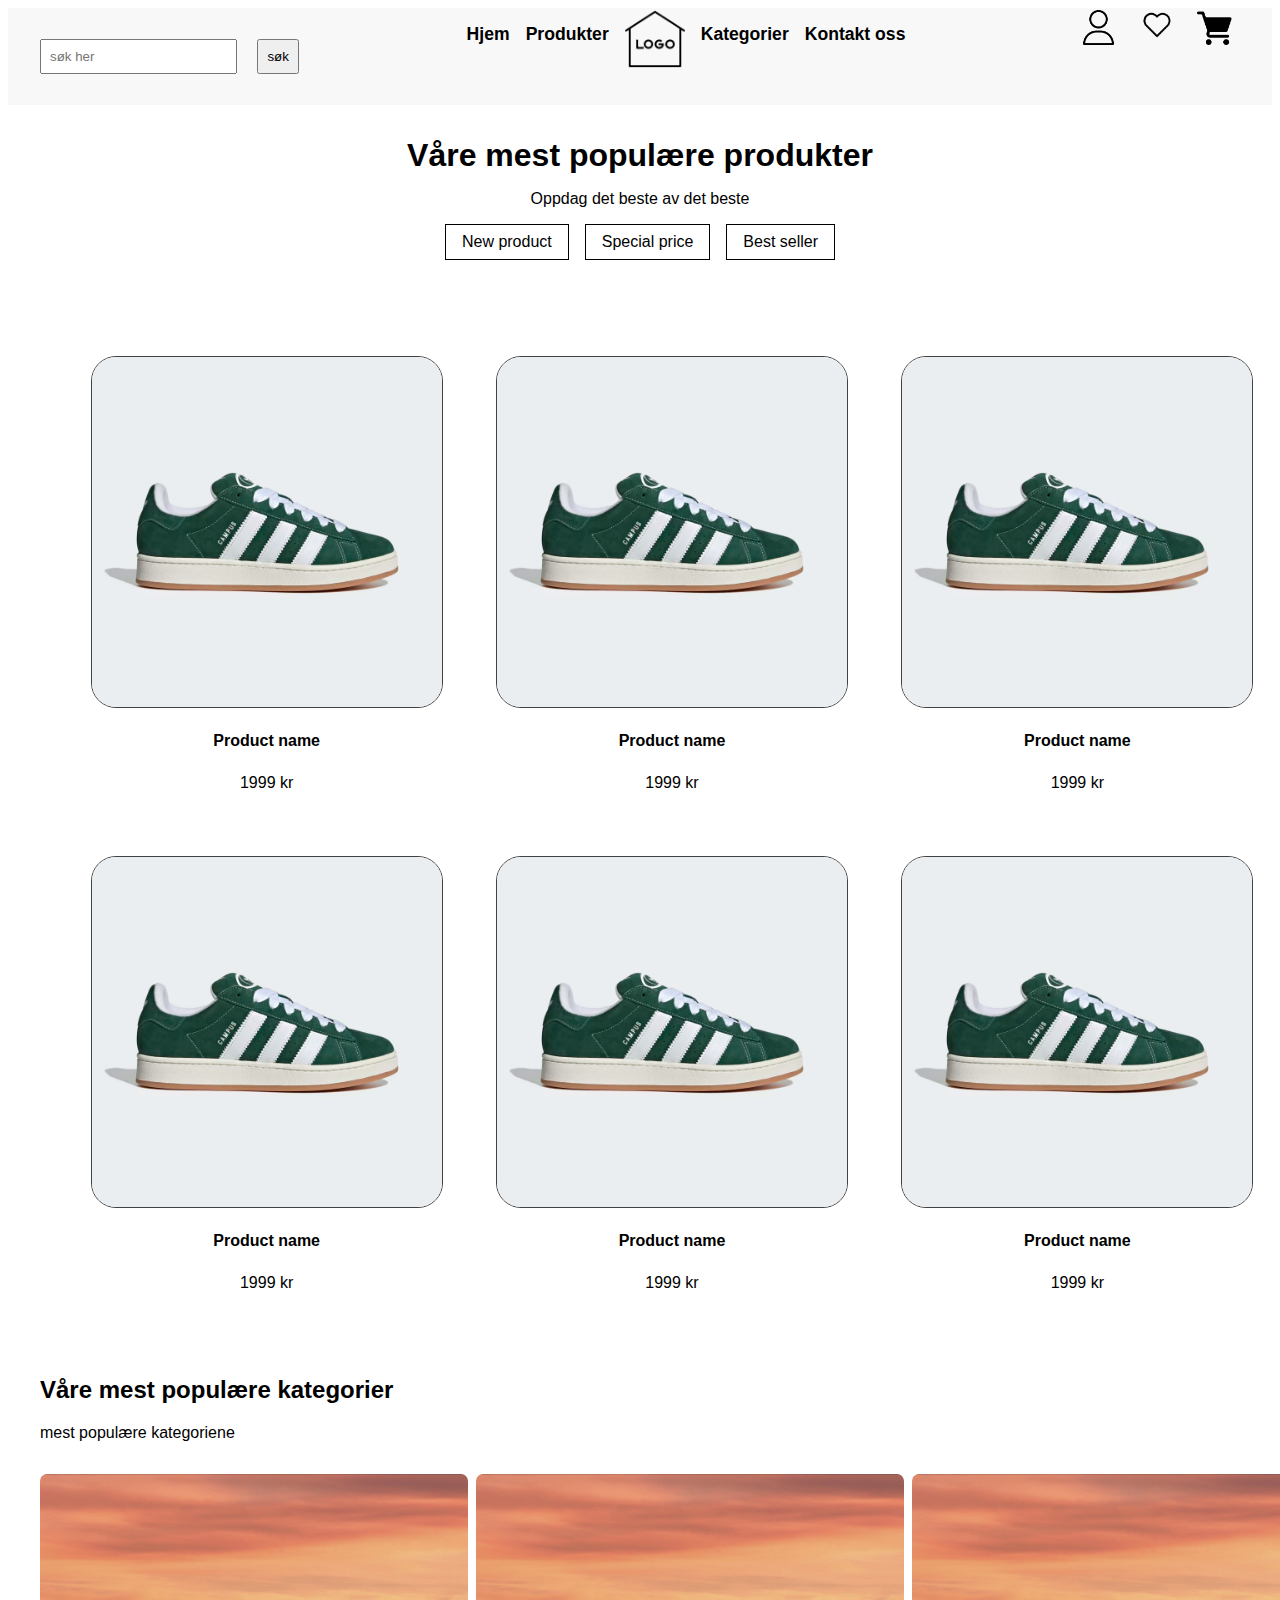
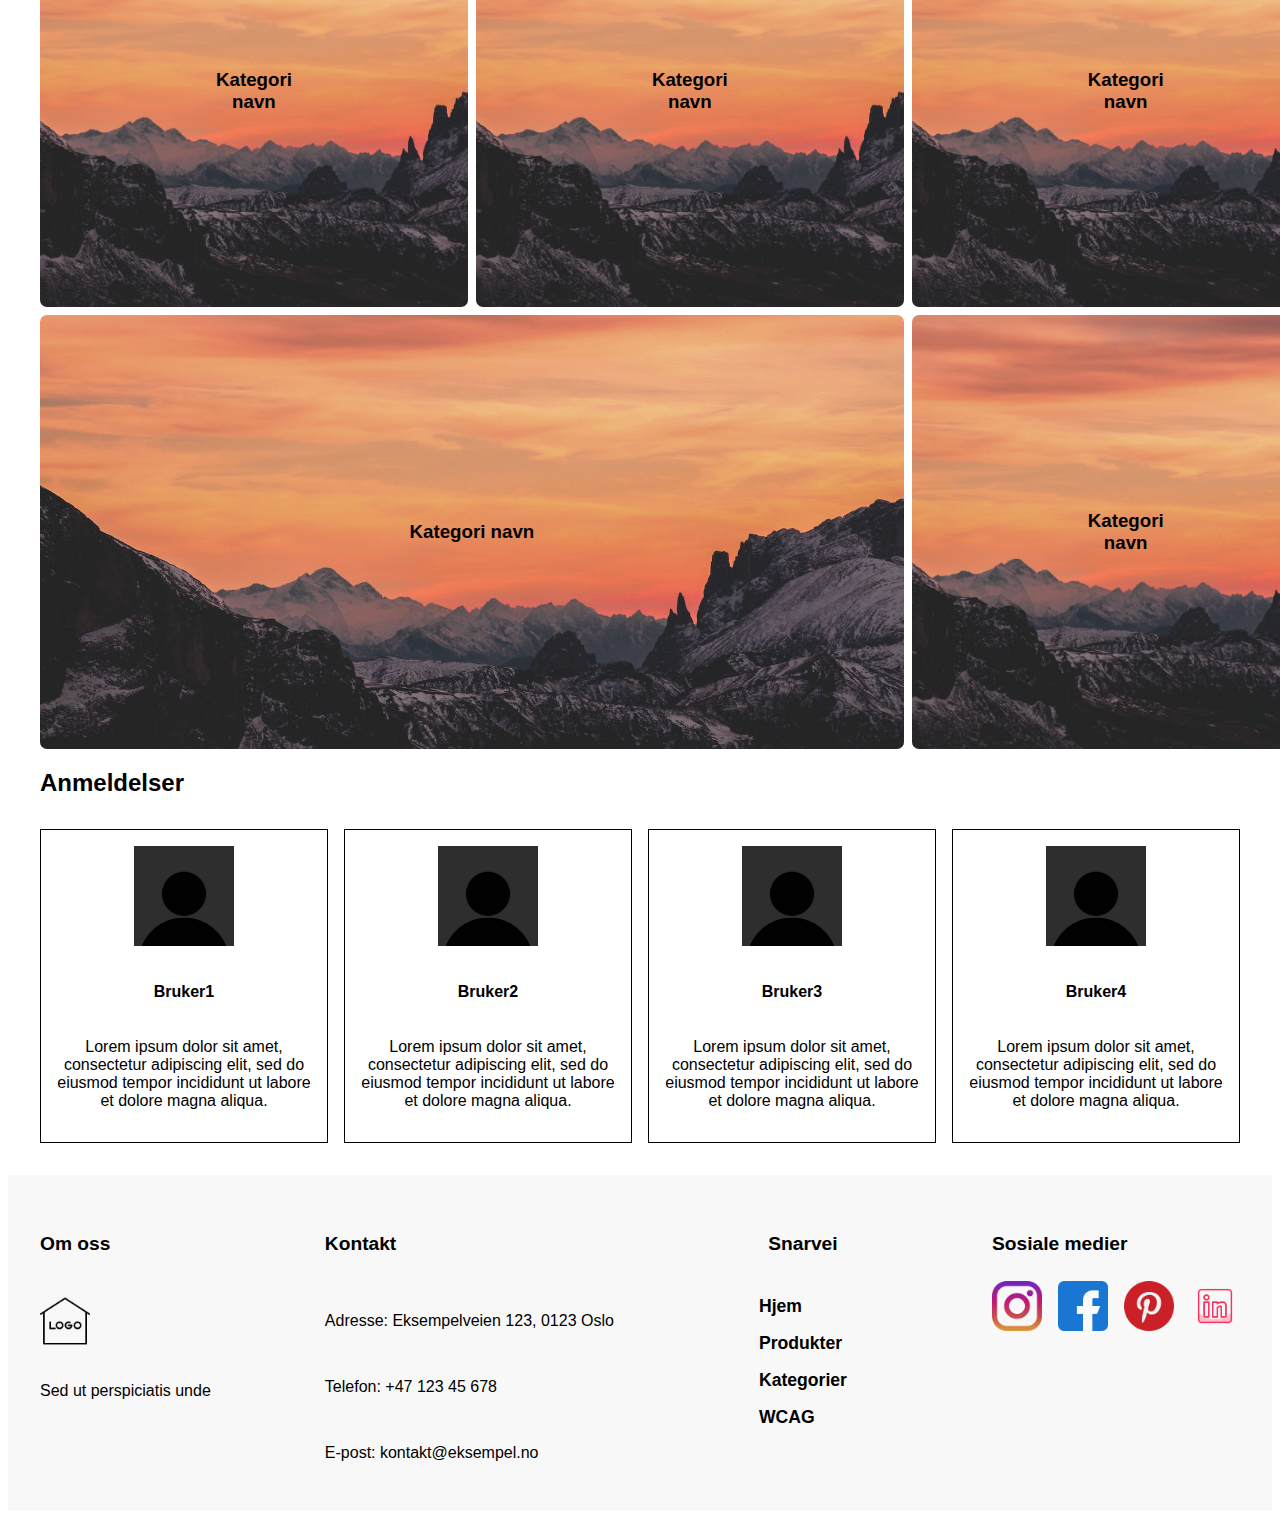
<file: index.html>
<!DOCTYPE html>
<html lang="nb">
<head>
    <meta charset="UTF-8">
    <meta name="viewport" content="width=device-width, initial-scale=1.0">
    <link rel="stylesheet" href="CSS/style.css">
    <title>Forside</title>
</head>
<body>
    <header>
        <form>
            <label for="search" aria-label="search">Søk</label>
            <input type="search" placeholder="søk her" id="search">
            <input type="submit" value="søk">
        </form>
        <nav>
            <ul>
                <li><a href="index.html">Hjem</a></li>
                <li><a href="product.html">Produkter</a></li>
                <li><a href="index.html"><img src="Bilder/logo.png" alt="Nettsted logo"></a></li> <!--<a href="https://www.flaticon.com/free-icons/logo" title="logo icons">Logo icons created by LAFS - Flaticon</a>-->
                <li><a href="#main">Kategorier</a></li>
                <li><a href="#footer">Kontakt oss</a></li>
            </ul>
        </nav>
        <div id="flyt-icon">
            <img src="Bilder/user.png" alt="Bruker"> <!--<a href="https://www.flaticon.com/free-icons/user" title="user icons">User icons created by Freepik - Flaticon</a>-->
            <img src="Bilder/hearth.png" alt="Hjerte"><!--<a href="https://www.flaticon.com/free-icons/hearth" title="hearth icons">Hearth icons created by Creatype - Flaticon</a>-->
            <a href="checkout.html"><img src="Bilder/grocery-store.png" alt="Kurv"></a><!--<a href="https://www.flaticon.com/free-icons/retail" title="retail icons">Retail icons created by Frey Wazza - Flaticon</a>-->
        </div>
    </header>
    <main id="main">
        <section>
            <h1>Våre mest populære produkter</h1>
            <p>Oppdag det beste av det beste</p>
            <div class="knapp">
                <button>New product</button>
                <button>Special price</button>
                <button>Best seller</button>
            </div>
            <div class="kategori-kort">
                <article >
                    <img src="Bilder/Campus_00s_Sko_Gronn_H03472_01_standard.avif" alt="Product name"> <!--hentet fra https://www.adidas.no/campus-00s-sko/H03472.html-->
                    <a href="#">Product name</a>
                    <p>1999 kr</p>
                </article>
                <article>
                    <img src="Bilder/Campus_00s_Sko_Gronn_H03472_01_standard.avif" alt="Product name">
                    <a href="#">Product name</a>
                    <p>1999 kr</p>
                </article>
                <article>
                    <img src="Bilder/Campus_00s_Sko_Gronn_H03472_01_standard.avif" alt="Product name">
                    <a href="#">Product name</a>
                    <p>1999 kr</p>
                </article>
                <article>
                    <img src="Bilder/Campus_00s_Sko_Gronn_H03472_01_standard.avif" alt="Product name">
                    <a href="#">Product name</a>
                    <p>1999 kr</p>
                </article>
                <article>
                    <img src="Bilder/Campus_00s_Sko_Gronn_H03472_01_standard.avif" alt="Product name">
                    <a href="#">Product name</a>
                    <p>1999 kr</p>
                </article>
                <article>
                    <img src="Bilder/Campus_00s_Sko_Gronn_H03472_01_standard.avif" alt="Product name">
                    <a href="#">Product name</a>
                    <p>1999 kr</p>
                </article>
            </div>
        </section>
        <section>
            <h2>Våre mest populære kategorier</h2>
            <p>mest populære kategoriene</p>
            <div class="populare-kort">
                <article class="kort-1">
                    <a href="#"><h3>Kategori navn</h3></a>
                </article>
                <article class="kort-2">
                    <a href="#"><h3>Kategori navn</h3></a>
                </article>
                <article class="kort-3">
                    <a href="#"><h3>Kategori navn</h3></a>
                </article>
                <article class="kort-4">
                    <a href="#"><h3>Kategori navn</h3></a>
                </article>
                <article class="kort-5">
                    <a href="#"><h3>Kategori navn</h3></a>
                </article>
            </div>
        </section>
        <section>
            <h2>Anmeldelser</h2>
            <div class="anmeldelser-kort">
                <article>
                    <img src="Bilder/peeter.jfif" alt="Profil bilde"> <!--https://no.pinterest.com/pin/599963981642117503/ hentet fra pinterest-->
                    <h4>Bruker1</h4>
                    <p>Lorem ipsum dolor sit amet, consectetur adipiscing elit, sed do eiusmod tempor incididunt ut labore et dolore magna aliqua.</p>
                </article>
                <article>
                    <img src="Bilder/peeter.jfif" alt="Profil bilde">
                    <h4>Bruker2</h4>
                    <p>Lorem ipsum dolor sit amet, consectetur adipiscing elit, sed do eiusmod tempor incididunt ut labore et dolore magna aliqua.</p>
                </article>
                <article>
                    <img src="Bilder/peeter.jfif" alt="Profil bilde">
                    <h4>Bruker3</h4>
                    <p>Lorem ipsum dolor sit amet, consectetur adipiscing elit, sed do eiusmod tempor incididunt ut labore et dolore magna aliqua.</p>
                </article>
                <article>
                    <img src="Bilder/peeter.jfif" alt="Profil bilde">
                    <h4>Bruker4</h4>
                    <p>Lorem ipsum dolor sit amet, consectetur adipiscing elit, sed do eiusmod tempor incididunt ut labore et dolore magna aliqua.</p>
                </article>
            </div>
        </section>
    </main>
    <footer id="footer">
        <section>
            <h4>Om oss</h4>
            <a href="index.html"><img src="Bilder/logo.png" alt="Nettsted logo"></a>
            <p>Sed ut perspiciatis unde</p>
        </section>
        <section>
            <h4>Kontakt</h4>
            <p>Adresse: Eksempelveien 123, 0123 Oslo</p>
            <p>Telefon: +47 123 45 678</p>
            <p>E-post: kontakt@eksempel.no</p>
        </section>
        <section>
            <h4>Snarvei</h4>
            <nav>
                <ul>
                    <li><a href="index.html">Hjem</a></li>
                    <li><a href="product.html">Produkter</a></li>
                    <li><a href="#main">Kategorier</a></li>
                    <li><a href="Pdf/Mal–WCAG-sjekklisteforutfyllingavtilgjengelighetserklæringfornettløsning24.01.20242.pdf">WCAG</a></li> <!--det skal være plass mellom, men når det valideres så kommer det opp et error-->
                </ul>
            </nav>
        </section>
        <section>
            <h4>Sosiale medier</h4>
            <nav>
                <ul>
                    <li><a href="https://www.instagram.com" target="_blank"><img src="Bilder/instagram(1).png" alt="Instagram"></a></li><!--<a href="https://www.flaticon.com/free-icons/instagram" title="instagram icons">Instagram icons created by Freepik - Flaticon</a>-->
                    <li><a href="https://www.facebook.com" target="_blank"><img src="Bilder/facebook.png" alt="Facebook"></a></li><!--<a href="https://www.flaticon.com/free-icons/facebook" title="facebook icons">Facebook icons created by Pixel perfect - Flaticon</a>-->
                    <li><a href="https://www.pinterest.com" target="_blank"><img src="Bilder/pinterest.png" alt="Pinterest"></a></li><!--<a href="https://www.flaticon.com/free-icons/pinterest" title="pinterest icons">Pinterest icons created by Freepik - Flaticon</a>-->
                    <li><a href="https://www.linkedin.com" target="_blank"><img src="Bilder/web.png" alt="Linkedin"></a></li><!--<a href="https://www.flaticon.com/free-icons/linkedln" title="linkedln icons">Linkedln icons created by Muhammad Tajudin - Flaticon</a>-->
                </ul>
            </nav>
        </section>
    </footer>
</body>
</html>
</file>
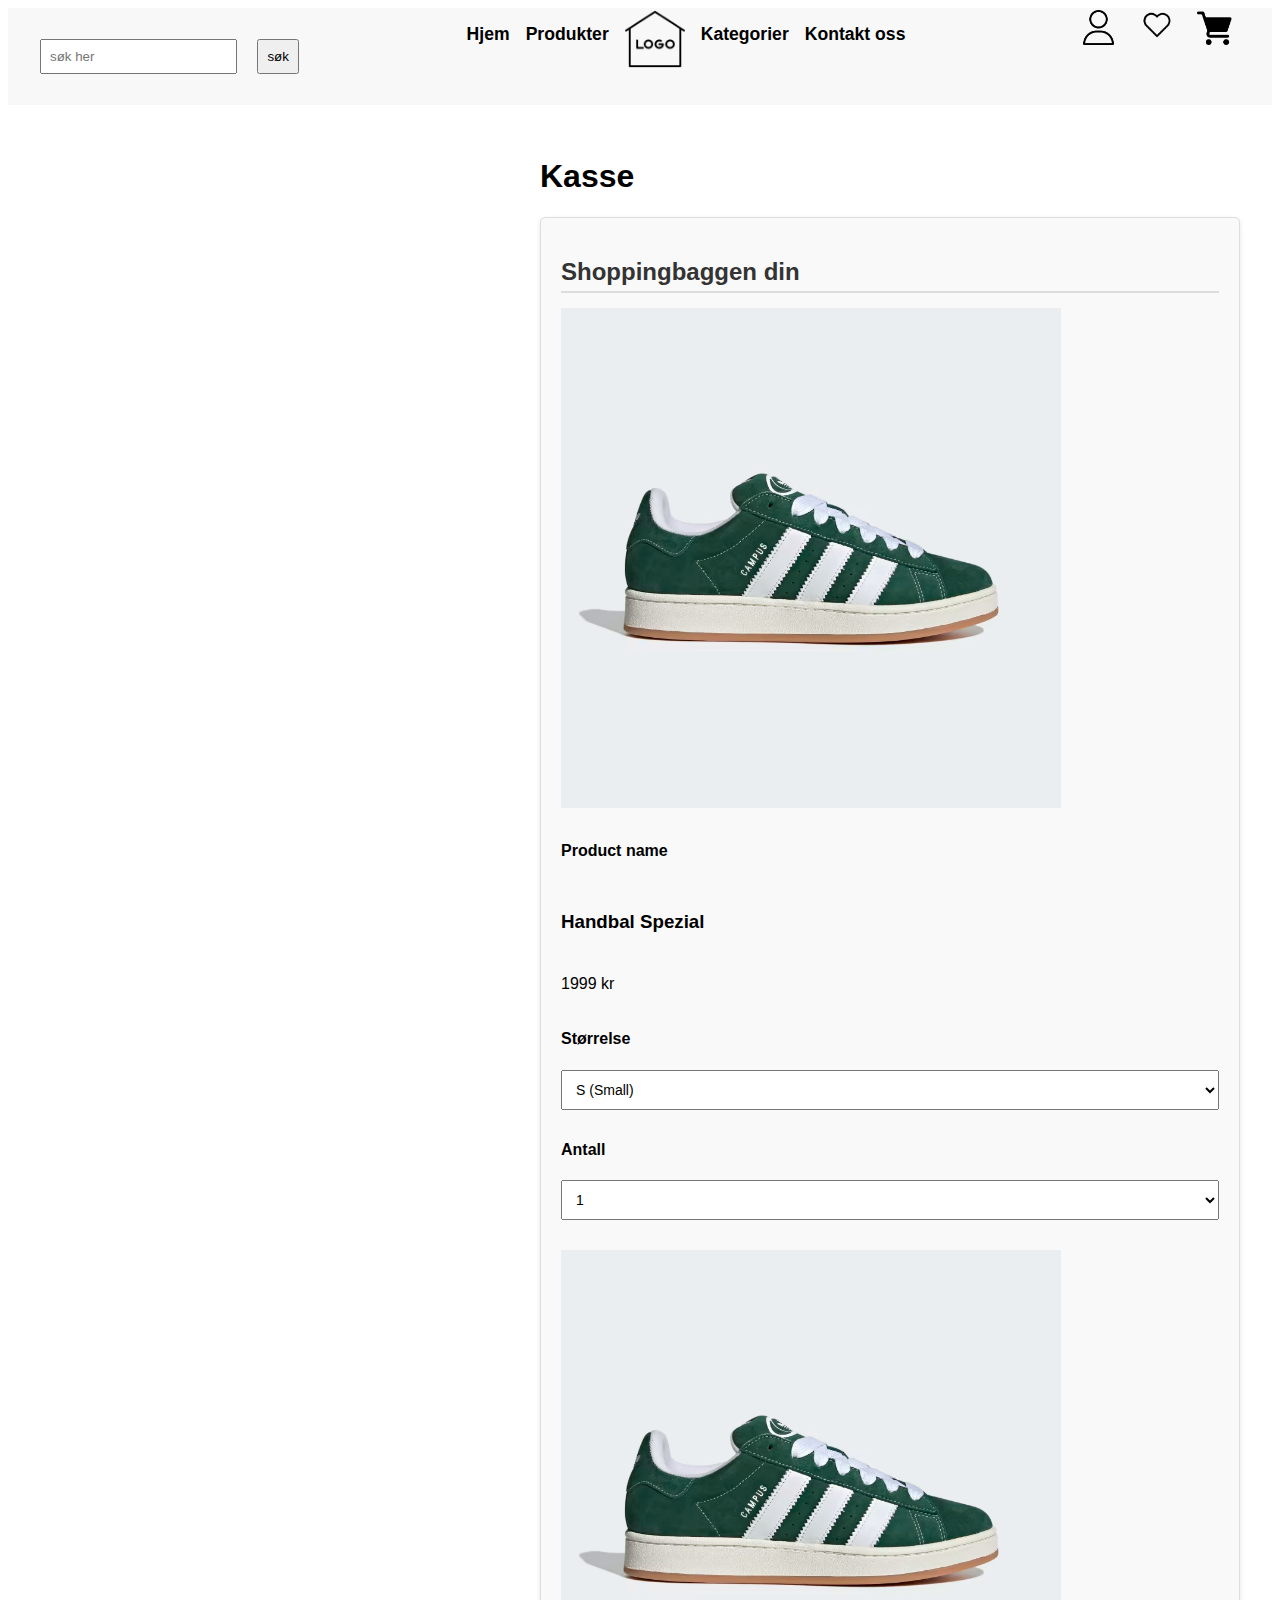
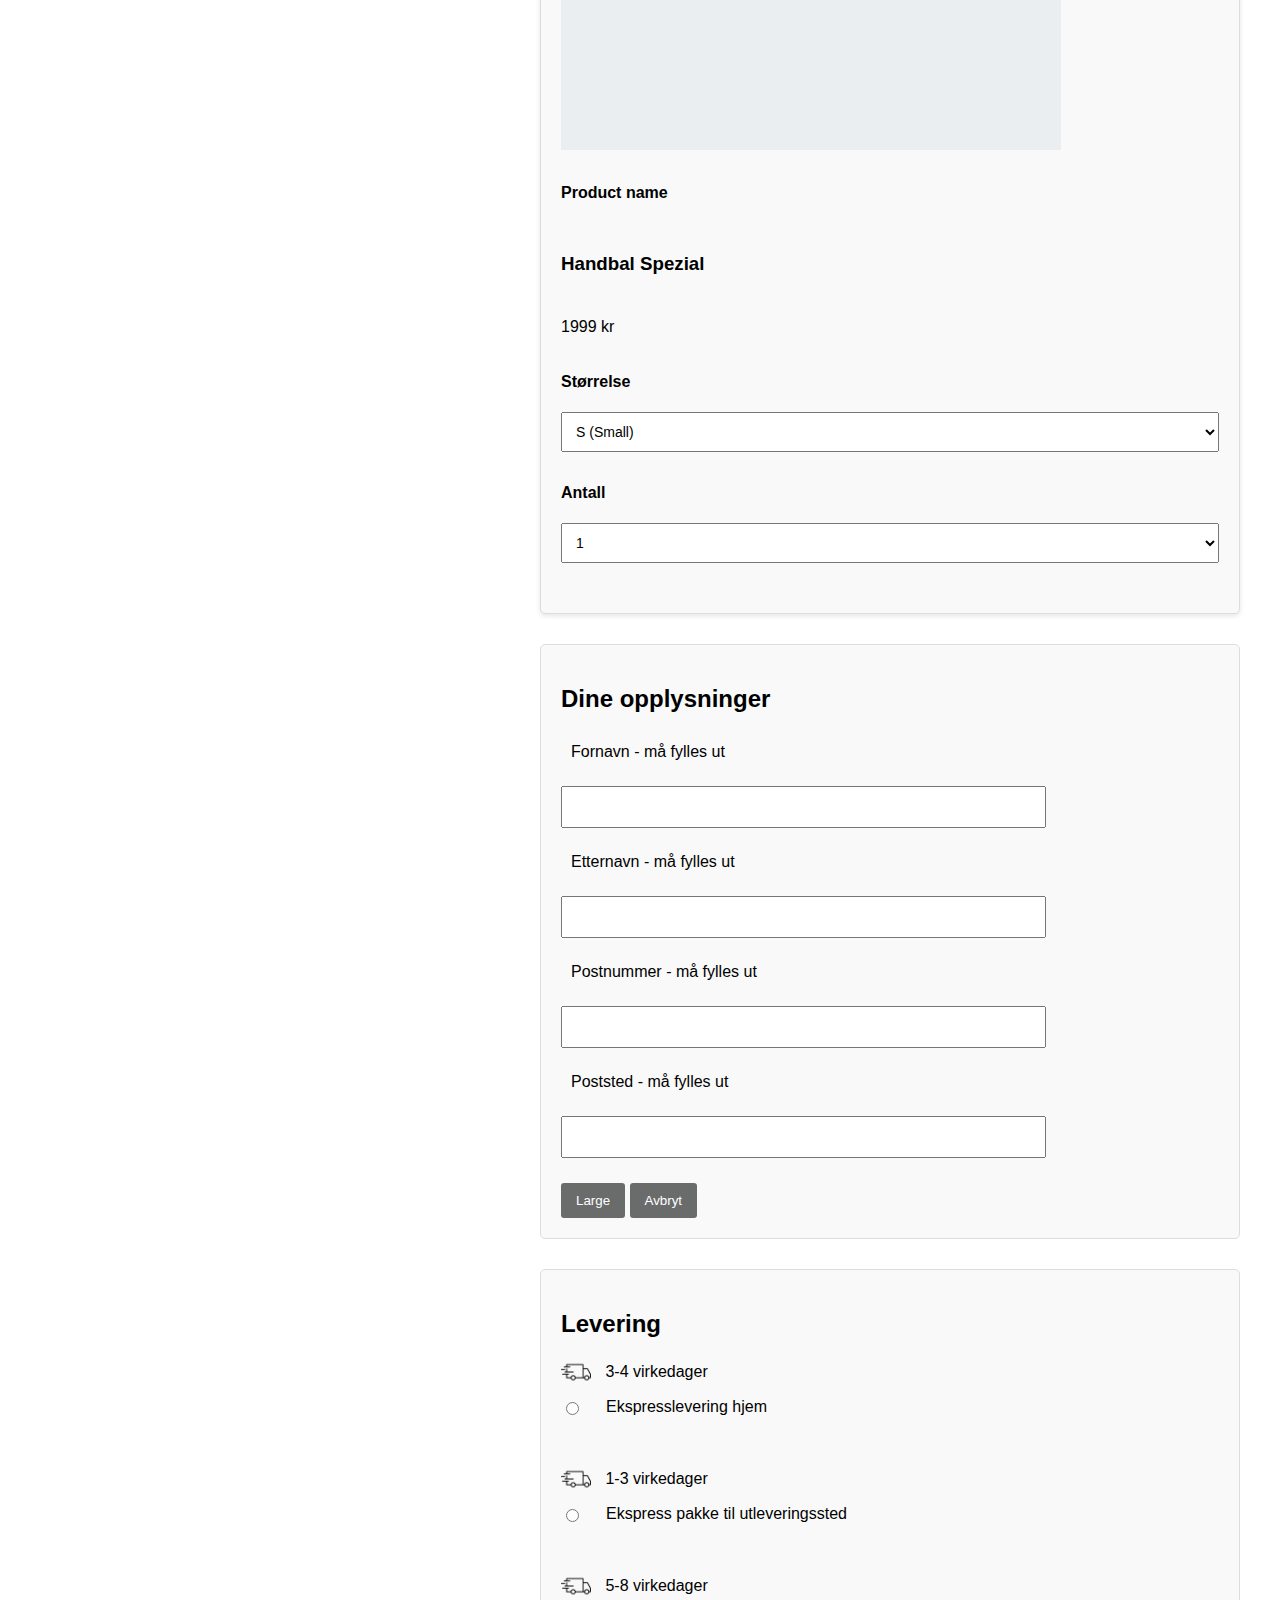
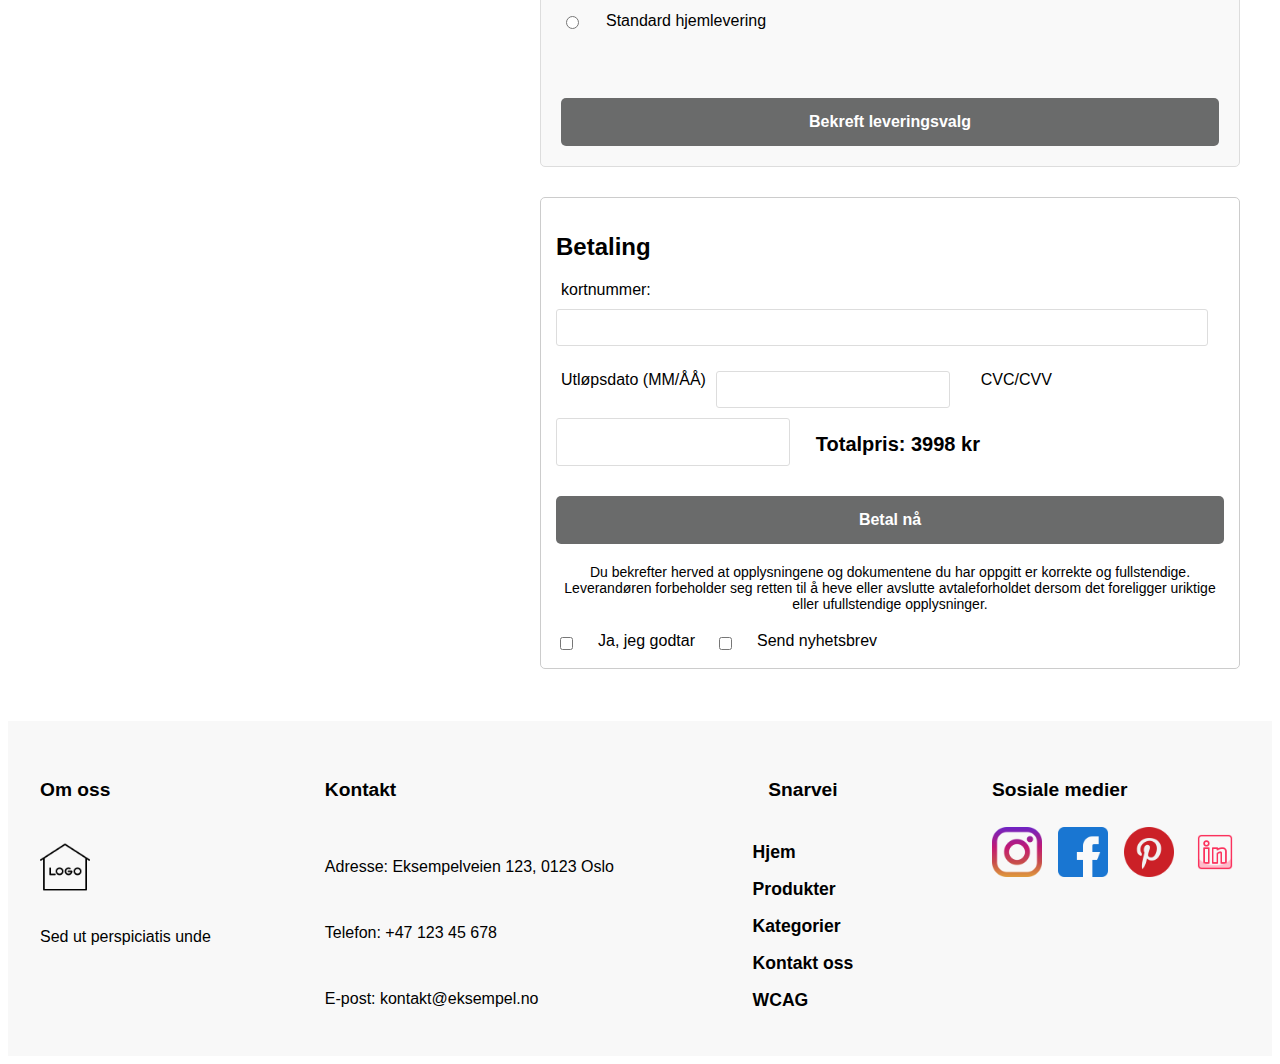
<file: checkout.html>
<!DOCTYPE html>
<html lang="nb">
<head>
    <meta charset="UTF-8">
    <meta name="viewport" content="width=device-width, initial-scale=1.0">
    <link rel="stylesheet" href="CSS/style.css">
    <title>Kasse</title>
</head>
<body>
    <header>
        <form>
            <label for="search" aria-label="search">Søk</label>
            <input type="search" placeholder="søk her" id="search">
            <input type="submit" value="søk">
        </form>
        <nav>
            <ul>
                <li><a href="index.html">Hjem</a></li>
                <li><a href="product.html">Produkter</a></li>
                <li><a href="index.html"><img src="Bilder/logo.png" alt="Nettsted logo"></a></li>
                <li><a href="#main">Kategorier</a></li>
                <li><a href="#footer">Kontakt oss</a></li>
            </ul>
        </nav>
        <div id="flyt-icon">
            <img src="Bilder/user.png" alt="Bruker">
            <img src="Bilder/hearth.png" alt="Hjerte">
            <a href="checkout.html"><img src="Bilder/grocery-store.png" alt="Kurv"></a>
        </div>
    </header>
    <main>
        <h1 class="h-tag">Kasse</h1>
        <div class="shoppingbag">
            <section>
                <h2>Shoppingbaggen din</h2>
                <article>
                    <img src="Bilder/Campus_00s_Sko_Gronn_H03472_01_standard.avif" alt="Product name">
                    <a href="#">Product name</a>
                    <a href="#"><h3>Handbal Spezial</h3></a>
                    <p>1999 kr</p>
                    <h4>Størrelse</h4>
                    <select id="storrelse" name="storrelse">
                        <option value="small">S (Small)</option>
                        <option value="medium">M (Medium)</option>
                        <option value="large">L (Large)</option>
                        <option value="x-large">XL (Extra Large)</option>
                        <option value="xx-large">XXL (Double Extra Large)</option>
                    </select>
                    <h4>Antall</h4>
                    <select id="antall" name="antall">
                        <option value="1">1</option>
                        <option value="2">2</option>
                        <option value="3">3</option>
                        <option value="4">4</option>
                        <option value="5">5</option>
                    </select>
                </article>
                <article>
                    <img src="Bilder/Campus_00s_Sko_Gronn_H03472_01_standard.avif" alt="Product name">
                    <a href="#">Product name</a>
                    <a href="#"><h3>Handbal Spezial</h3></a>
                    <p>1999 kr</p>
                    <h4>Størrelse</h4>
                    <select id="storrelse1" name="storrelse1">
                        <option value="small">S (Small)</option>
                        <option value="medium">M (Medium)</option>
                        <option value="large">L (Large)</option>
                        <option value="x-large">XL (Extra Large)</option>
                        <option value="xx-large">XXL (Double Extra Large)</option>
                    </select>
                    <h4>Antall</h4>
                    <select id="antall1" name="antall1">
                        <option value="1">1</option>
                        <option value="2">2</option>
                        <option value="3">3</option>
                        <option value="4">4</option>
                        <option value="5">5</option>
                    </select>
                </article>
            </section>
        </div>
        <div class="opplysninger">
            <section>
                <h2>Dine opplysninger</h2>
                <form action="#" method="post">
                    <label for="fornavn">Fornavn - må fylles ut</label>
                    <input type="text" id="fornavn" name="fornavn" required>
                    <label for="etternavn">Etternavn - må fylles ut</label>
                    <input type="text" id="etternavn" name="etternavn" required>
                    <label for="postnummer">Postnummer - må fylles ut</label>
                    <input type="text" id="postnummer" name="postnummer" maxlength="4" pattern="\d{4}" required title="Bare 4 tall">
                    <label for="poststed">Poststed - må fylles ut</label>
                    <input type="text" id="poststed" name="poststed" required>
                    <button type="submit">Large</button>
                    <button type="reset">Avbryt</button>
                </form>
            </section>
        </div>
        <div class="levering">
            <section>
                <h2>Levering</h2>
                <form action="#" method="post">
                    <img src="Bilder/delivery-truck.png" alt="lastebil"> <!--<a href="https://www.flaticon.com/free-icons/delivery" title="delivery icons">Delivery icons created by kosonicon - Flaticon</a>-->
                    <p>3-4 virkedager</p>
                    <input type="radio" id="ekspress_hjem" name="levering" value="ekspress_hjem" required>
                    <label for="ekspress_hjem">Ekspresslevering hjem</label><br><br>
                    <img src="Bilder/delivery-truck.png" alt="lastebil">
                    <p>1-3 virkedager</p>
                    <input type="radio" id="ekspress_utleveringssted" name="levering" value="ekspress_utleveringssted" required>
                    <label for="ekspress_utleveringssted">Ekspress pakke til utleveringssted</label><br><br>
                    <img src="Bilder/delivery-truck.png" alt="lastebil">
                    <p>5-8 virkedager</p>
                    <input type="radio" id="standard_hjemlevering" name="levering" value="standard_hjemlevering" required>
                    <label for="standard_hjemlevering">Standard hjemlevering</label><br><br>
                    <button type="submit">Bekreft leveringsvalg</button>
                </form>
            </section>
        </div>
        <div class="Betaling">
            <section>
                <h2>Betaling</h2>
                <form action="#" method="post">
                    <label for="kortnummer">kortnummer:</label>
                    <input type="text" id="kortnummer" name="kortnummer" required>
                    <label for="utlopsdato">Utløpsdato (MM/ÅÅ)</label>
                    <input type="text" id="utlopsdato" name="utlopsdato" required>
                    <label for="cvc">CVC/CVV</label>
                    <input type="password" id="cvc" name="cvc" required>
                    <p class="totalpris">Totalpris: 3998 kr</p>
                    <button type="submit">Betal nå</button>
                    <p>Du bekrefter herved at opplysningene og dokumentene du har oppgitt er korrekte og fullstendige. Leverandøren forbeholder seg retten til å heve eller avslutte avtaleforholdet dersom det foreligger uriktige eller ufullstendige opplysninger.</p>
                    <input type="checkbox" id="vilkar" name="vilkar" required>
                    <label for="vilkar">Ja, jeg godtar</label><br>
                    <input type="checkbox" id="nyhetsbrev" name="nyhetsbrev">
                    <label for="nyhetsbrev">Send nyhetsbrev</label>
                </form>
            </section>
        </div>
    </main>
    <footer id="footer">
        <section>
            <h4>Om oss</h4>
            <a href="index.html"><img src="Bilder/logo.png" alt="Nettsted logo"></a>
            <p>Sed ut perspiciatis unde</p>
        </section>
        <section>
            <h4>Kontakt</h4>
            <p>Adresse: Eksempelveien 123, 0123 Oslo</p>
            <p>Telefon: +47 123 45 678</p>
            <p>E-post: kontakt@eksempel.no</p>
        </section>
        <section>
            <h4>Snarvei</h4>
            <nav>
                <ul>
                    <li><a href="index.html">Hjem</a></li>
                    <li><a href="product.html">Produkter</a></li>
                    <li><a href="#main">Kategorier</a></li>
                    <li><a href="#footer">Kontakt oss</a></li>
                    <li><a href="Pdf/Mal–WCAG-sjekklisteforutfyllingavtilgjengelighetserklæringfornettløsning24.01.20242.pdf">WCAG</a></li>
                </ul>
            </nav>
        </section>
        <section>
            <h4>Sosiale medier</h4>
            <nav>
                <ul>
                    <li><a href="https://www.instagram.com" target="_blank"><img src="Bilder/instagram(1).png" alt="Instagram"></a></li>
                    <li><a href="https://www.facebook.com" target="_blank"><img src="Bilder/facebook.png" alt="Facebook"></a></li>
                    <li><a href="https://www.pinterest.com" target="_blank"><img src="Bilder/pinterest.png" alt="Pinterest"></a></li>
                    <li><a href="https://www.linkedin.com" target="_blank"><img src="Bilder/web.png" alt="Linkedin"></a></li>
                </ul>
            </nav>
        </section>
    </footer>
</body>
</html>
</file>
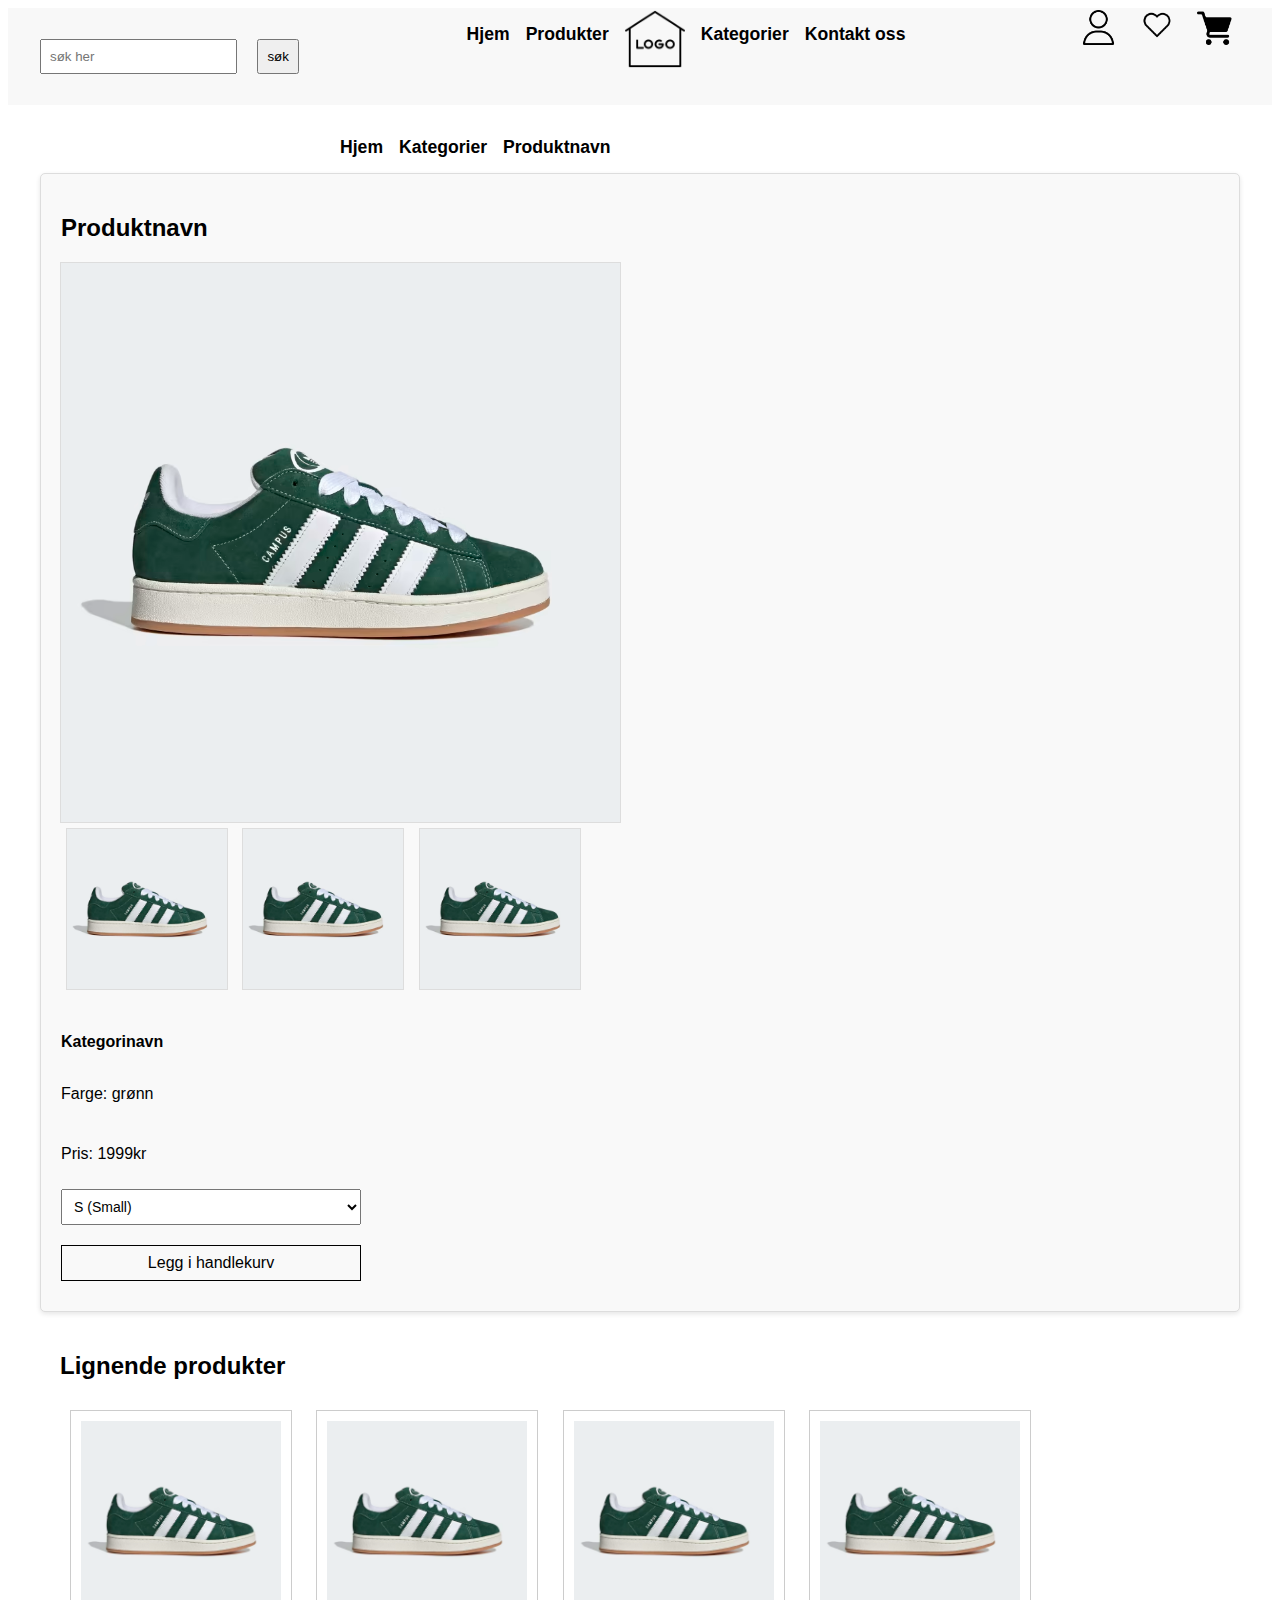
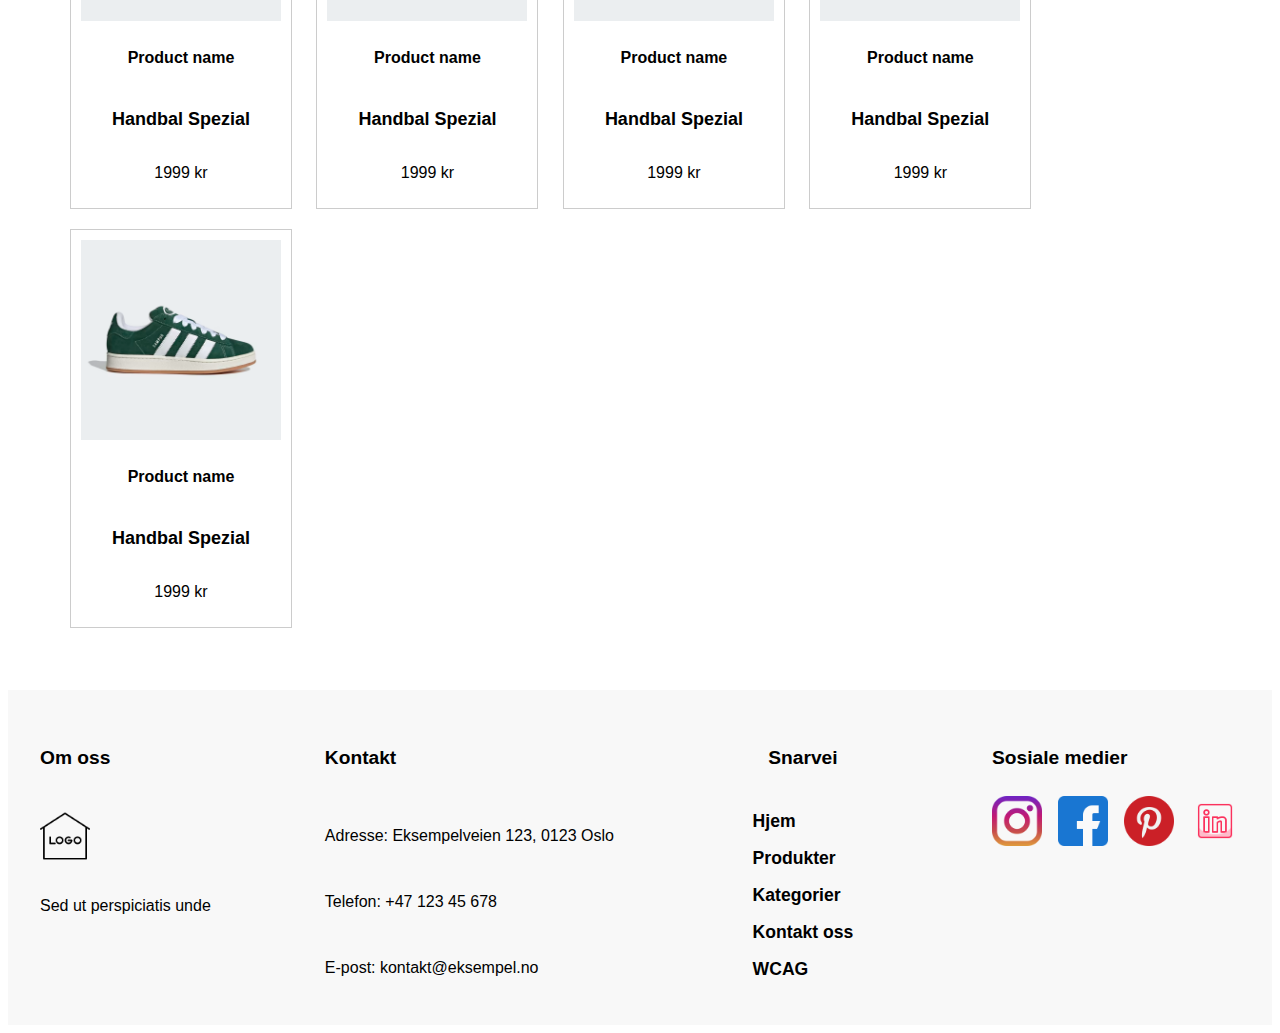
<file: product.html>
<!DOCTYPE html>
<html lang="nb">
<head>
    <meta charset="UTF-8">
    <meta name="viewport" content="width=device-width, initial-scale=1.0">
    <link rel="stylesheet" href="CSS/style.css">
    <title>Produkt</title>
</head>
<body>
    <header>
        <form>
            <label for="search" aria-label="search">Søk</label>
            <input type="search" placeholder="søk her" id="search">
            <input type="submit" value="søk">
        </form>
        <nav>
            <ul>
                <li><a href="index.html">Hjem</a></li>
                <li><a href="product.html">Produkter</a></li>
                <li><a href="index.html"><img src="Bilder/logo.png" alt="Nettsted logo"></a></li>
                <li><a href="#main">Kategorier</a></li>
                <li><a href="#footer">Kontakt oss</a></li>
            </ul>
        </nav>
        <div id="flyt-icon">
            <img src="Bilder/user.png" alt="Bruker">
            <img src="Bilder/hearth.png" alt="Hjerte">
            <a href="checkout.html"><img src="Bilder/grocery-store.png" alt="Kurv"></a>
        </div>
    </header>
    <main>
        <nav class="pro-nav">
            <ul>
                <li><a href="index.html">Hjem</a></li> 
                <li><a href="index.html">Kategorier</a></li>
                <li><a href="product.html">Produktnavn</a></li>
            </ul>
        </nav>
        <div class="produktnavn">
            <section>
                <h2>Produktnavn</h2>
                <div class="hovedbilde">
                    <img src="Bilder/Campus_00s_Sko_Gronn_H03472_01_standard.avif" alt="Product name">
                </div>
                <img src="Bilder/Campus_00s_Sko_Gronn_H03472_01_standard.avif" alt="side-bilde" class="side-bilde">
                <img src="Bilder/Campus_00s_Sko_Gronn_H03472_01_standard.avif" alt="side-bilde" class="side-bilde">
                <img src="Bilder/Campus_00s_Sko_Gronn_H03472_01_standard.avif" alt="side-bilde" class="side-bilde">
                <div class="detaljer">
                    <a href="#">Kategorinavn</a>
                    <p>Farge: grønn</p>
                    <p>Pris: 1999kr</p>
                    <select id="størrelse" name="størrelse">
                        <option value="small">S (Small)</option>
                        <option value="medium">M (Medium)</option>
                        <option value="large">L (Large)</option>
                        <option value="x-large">XL (Extra Large)</option>
                        <option value="xx-large">XXL (Double Extra Large)</option>
                </select>
                <button>Legg i handlekurv</button>
                </div>
            </section>
        </div>
        <div class="lig-produkt">
            <section>
                <h2>Lignende produkter</h2>
                <aside>
                    <img src="Bilder/Campus_00s_Sko_Gronn_H03472_01_standard.avif" alt="Product name">
                    <a href="#">Product name</a>
                    <a href="#"><h3>Handbal Spezial</h3></a>
                    <p>1999 kr</p>
                </aside>
                <aside>
                    <img src="Bilder/Campus_00s_Sko_Gronn_H03472_01_standard.avif" alt="Product name">
                    <a href="#">Product name</a>
                    <a href="#"><h3>Handbal Spezial</h3></a>
                    <p>1999 kr</p>
                </aside>
                <aside>
                    <img src="Bilder/Campus_00s_Sko_Gronn_H03472_01_standard.avif" alt="Product name">
                    <a href="#">Product name</a>
                    <a href="#"><h3>Handbal Spezial</h3></a>
                    <p>1999 kr</p>
                </aside>
                <aside>
                    <img src="Bilder/Campus_00s_Sko_Gronn_H03472_01_standard.avif" alt="Product name">
                    <a href="#">Product name</a>
                    <a href="#"><h3>Handbal Spezial</h3></a>
                    <p>1999 kr</p>
                </aside>
                <aside>
                    <img src="Bilder/Campus_00s_Sko_Gronn_H03472_01_standard.avif" alt="Product name">
                    <a href="#">Product name</a>
                    <a href="#"><h3>Handbal Spezial</h3></a>
                    <p>1999 kr</p>
                </aside>
            </section>
        </div>
    </main>
    <footer id="footer">
        <section>
            <h4>Om oss</h4>
            <a href="index.html"><img src="Bilder/logo.png" alt="Nettsted logo"></a>
            <p>Sed ut perspiciatis unde</p>
        </section>
        <section>
            <h4>Kontakt</h4>
            <p>Adresse: Eksempelveien 123, 0123 Oslo</p>
            <p>Telefon: +47 123 45 678</p>
            <p>E-post: kontakt@eksempel.no</p>
        </section>
        <section>
            <h4>Snarvei</h4>
            <nav>
                <ul>
                    <li><a href="index.html">Hjem</a></li>
                    <li><a href="product.html">Produkter</a></li>
                    <li><a href="#main">Kategorier</a></li>
                    <li><a href="#footer">Kontakt oss</a></li>
                    <li><a href="Pdf/Mal–WCAG-sjekklisteforutfyllingavtilgjengelighetserklæringfornettløsning24.01.20242.pdf">WCAG</a></li>
                </ul>
            </nav>
        </section>
        <section>
            <h4>Sosiale medier</h4>
            <nav>
                <ul>
                    <li><a href="https://www.instagram.com" target="_blank"><img src="Bilder/instagram(1).png" alt="Instagram"></a></li>
                    <li><a href="https://www.facebook.com" target="_blank"><img src="Bilder/facebook.png" alt="Facebook"></a></li>
                    <li><a href="https://www.pinterest.com" target="_blank"><img src="Bilder/pinterest.png" alt="Pinterest"></a></li> 
                    <li><a href="https://www.linkedin.com" target="_blank"><img src="Bilder/web.png" alt="Linkedin"></a></li>
                </ul>
            </nav>
        </section>
    </footer>
</body>
</html>
</file>
<file: CSS/style.css>
/* Jeg vet at det finnes noe kode som overskriver hverandre og kasje hadde ikke trengs å være med, men 700 linjer med kode endte opp med å være litt uoversiktig :)*/
/*header for alle tre sider*/
html {
    font-family: Arial, Helvetica, sans-serif;
}

header {
    display: flex;
    justify-content: space-between; 
    align-items: center;
    padding: 1rem 2rem;
    background-color: #f8f8f8;
}

nav {
    margin: 0;
    padding: 0;
    font-weight: bold;
    font-size: 1.1rem;
}

nav ul {
    display: flex;
    list-style: none;
    gap: 1rem;
    padding: 0;
    margin: 0;
}

nav a {
    text-decoration: none;
    color: black;
}

header img {
    width: 35px;
    height: 35px;
    padding: 0.5rem;
    object-fit: cover;
}

nav ul img {
    width: 60px;
    height: 60px;
    position: relative;
    top: -15px;
    padding: 0;
}

#flyt-icon { /*brukte id på footer iconene, dette var da jeg først starta med oppgaven, var usikker på hva jeg skulle bruke mellom id og class, eneste id som er i koden*/
    margin-left: 1rem;
    position: relative;
    top: -30px;
}

/*footer for alle tre*/
#flyt-icon img:nth-of-type(2) { /*henta fra ChatGPT, den targeter den hjerte.png fordi den så mindre ut enn de andre*/
    width: 40px;
    height: 40px;
}

label[for="search"] {
    position: absolute; 
    width: 1px; 
    height: 1px; 
    padding: 0; 
    margin: -1px; 
    overflow: hidden; 
    clip: rect(0, 0, 0, 0); 
    border: 0; 
}

form input {
    padding: 0.5rem;
    margin-right: 1rem;
}

/* for index.html*/
main {
    padding: 2rem;
}


main section:first-of-type > h1, /*disse first-of-types ble henta fra ChatGPT*/
main section:first-of-type > p {
    display: flex;
    flex-basis: 100%; 
    margin: 0 auto 1rem; 
    justify-content: center;
}

main .knapp {
    display: flex; 
    justify-content: center; 
    gap: 1rem; 
}

main section:first-of-type > div > button { /*disse first-of-types ble henta fra ChatGPT*/
    padding: 0.5rem 1rem; 
    border: 1px solid black;
    background-color: transparent;
    cursor: pointer;
    font-size: 1rem; 
    margin: 0; 
    transition: background-color 0.3s ease, color 0.3s ease;
}

main section:first-of-type > div > button:hover { /*disse first-of-types ble henta fra ChatGPT*/
    background-color: #a3c4e6;
    color: white;
}


main section:first-of-type a { /*disse first-of-types ble henta fra ChatGPT*/
    display: inline-block;
    color: black;
    text-decoration: none;
    padding: 0.5rem 0rem;
    margin-top: 1rem;
    font-weight: bold;
}


main .anmeldelser-kort {
    display: grid; 
    grid-template-columns: repeat(auto-fit, minmax(250px, 1fr));
    gap: 1rem;
    margin-top: 2rem;  
}

main .kategori-kort {
    display: grid;
    grid-template-columns: repeat(3, 1fr); 
    gap: 1rem;
    margin-top: 3rem;
    padding: 2rem; 
    justify-items: center; 
    align-items: center;  
    width: 100%;  
}

main .kategori-kort > article {
    display: flex;
    flex-direction: column;
    justify-content: center; 
    align-items: center; 
    text-align: center; 
    padding: 1rem;
    border-radius: 25px;
}

main .kategori-kort img {
    height: 350px;
    width: 350px;
    border: 1px solid #424242;
    border-radius: 25px;
    object-fit: cover; 
}

main .populare-kort {
    display: grid;
    grid-template-columns: repeat(3, 1fr); 
    grid-template-rows: auto;
    gap: 0.5rem; 
    margin-top: 2rem;
}

main .populare-kort > article {
    display: flex;
    flex-direction: column;
    justify-content: center;
    align-items: center;
    color: white;
    font-weight: bold;
    text-align: center;
    padding: 11rem;
    border-radius: 7px;
    background-size: cover; 
    background-position: center;
}

main .populare-kort .kort-1,
main .populare-kort .kort-2,
main .populare-kort .kort-3 {
    max-width: 300px;
    grid-column: span 1; 
    background-size: cover;
    background-position: center;
}

main .populare-kort .kort-4 {
    max-width: 864px;
    grid-column: span 2; 
    grid-row: span 1; 
    background-size: cover;
    background-position: center;
    background-image: url('../Bilder/cover.jpg'); /*bilde hentet fra https://codetheweb.blog/css-advanced-background-images/*/
}

main .populare-kort .kort-5 {
    max-width: 300px;
    grid-column: 3; 
    grid-row: 2; 
    background-size: cover;
    background-position: center;
    background-image: url('../Bilder/cover.jpg'); /*bilde hentet fra https://codetheweb.blog/css-advanced-background-images/*/
}

main .populare-kort .kort-2, 
main .populare-kort .kort-3 {
    background-image: url('../Bilder/cover.jpg');  /*bilde hentet fra https://codetheweb.blog/css-advanced-background-images/*/
}

main .populare-kort .kort-1 {
    background-image: url('../Bilder/cover.jpg'); /*bilde hentet fra https://codetheweb.blog/css-advanced-background-images/*/
}

.anmeldelser-kort img {
    max-width: 100px;
    height: auto;
    margin-bottom: 1rem;
}

.anmeldelser-kort article {
    display: flex;
    flex-direction: column;
    align-items: center;
    border: 1px solid black;
    padding: 1rem;
    background-color: white;
    text-align: center;
}

main a {
    color: black;
    text-decoration: none;
}

/*css footer for alle tre sider*/
#footer {
    display: flex;
    flex-direction: row;
    gap: 2rem;
    padding: 2rem;
    background-color: #f8f8f8;
    justify-content: space-between;
    flex-wrap: wrap;  
}

#footer section {
    display: flex;
    flex-direction: column;
    gap: 1rem;
    min-width: 150px;  
}

#footer section:nth-child(3) { /*disse nth-child ble henta fra ChatGPT*/
    align-items: center;  
}

#footer section:nth-child(3) ul { /*disse nth-child ble henta fra ChatGPT*/
    display: flex;
    flex-direction: column;
    gap: 1rem;  
}

#footer h4 {
    font-weight: bold;
    font-size: 1.2rem;
}

#footer a {
    text-decoration: none;
    color: black;
}

#footer img {
    width: 50px;
    height: auto;
}

/* Media queries for index.html */
@media (max-width: 768px) {
    header {
        flex-direction: column;  
        padding: 1rem;
    }

    nav ul {
        margin-top: 10px;
        flex-direction: column;  
        align-items: center; 
    }

    #flyt-icon {
        position: relative;
        top: 0;
        margin-left: 0;
    }

    #flyt-icon img {
        width: 30px;
        height: 30px;
    }

    #footer {
        padding: 1rem;  
        gap: 1rem;  
    }

    #footer section {
        min-width: 100%;  
        align-items: center; 
    }

    #footer section:nth-child(3) ul { /*disse nth-child ble henta fra ChatGPT*/
        gap: 1rem;  
    }

    #footer h4 {
        font-size: 1rem;  
    }

    #footer img {
        width: 40px;  
    }

    main .populare-kort {
        grid-template-columns: 1fr;  
        padding: 1rem;
    }

    main .populare-kort > article {
        max-width: 100%;  
        grid-column: span 1; 
        padding: 0.5rem;  
    }

    main .populare-kort img {
        width: 100%;      
        height: auto;     
    }

    main .kategori-kort {
        grid-template-columns: repeat(2, 1fr); 
    }
}

@media (max-width: 480px) {
    main .kategori-kort {
        grid-template-columns: 1fr; 
        gap: 1rem; 
    }

    main .kategori-kort img {
        height: 250px; 
        width: 250px;
    }

    main .kategori-kort > article {
        padding: 0.5rem; 
    }
}

/*for kasse.html css*/
main .shoppingbag {
    margin-left: 500px;
    max-width: 800px;
    margin-bottom: 30px;
    padding: 20px;
    background-color: #f9f9f9;
    border: 1px solid #ddd;
    border-radius: 5px;
    box-shadow: 0 2px 5px rgba(0, 0, 0, 0.1);
}

main .h-tag{
    margin-left: 500px;
}

main .shoppingbag h2 {
    font-size: 1.5em;
    margin-bottom: 15px;
    color: #333;
    border-bottom: 2px solid #ddd;
    padding-bottom: 5px;
}

main .shoppingbag article {
    margin-bottom: 20px;
    display: flex;
    flex-direction: column;
}

main .shoppingbag article img {
    width: 100%;
    max-width: 500px;  
    height: auto;     
    margin-bottom: 10px;
}

main .shoppingbag article select {
    width: 100%;
    padding: 10px;
    margin-bottom: 10px;
}

/*opplysninger css*/
main .opplysninger {
    margin-left: 500px;
    align-items: center;
    max-width: 800px;
    margin-bottom: 30px;
    padding: 20px;
    background-color: #f9f9f9;
    border: 1px solid #ddd;
    border-radius: 5px;
}

main .opplysninger form label,
main .opplysninger form input {
    display: block;
    width: 70%;
    margin-bottom: 15px;
    font-size: 1em;
    padding: 10px;
}

main .opplysninger form button {
    margin-top: 10px;
    padding: 10px 15px;
    background-color: #6a6b6b;
    color: white;
    border: none;
    border-radius: 3px;
    cursor: pointer;
}

/*levering css*/
main .levering {
    margin-left: 500px;
    max-width: 800px;
    margin-bottom: 30px;
    padding: 20px;
    background-color: #f9f9f9;
    border: 1px solid #ddd;
    border-radius: 5px;
}

main .levering form input[type="radio"],
main .levering form label {
    display: block; 
    margin-top: 5px; 
}

main .levering form label {
    position: relative;
    left: 35px;
    top: -12px;
}

main .levering form label {
    margin-left: 10px;
    font-size: 1em;
}

main .levering form input {
    position: relative;
    bottom: -10px;
}

main .levering button {
    display: block;
    width: 100%; 
    padding: 15px;
    background-color: #6a6b6b;
    color: white;
    font-weight: bold; 
    font-size: 16px;
    border: none;
    border-radius: 5px;
    cursor: pointer;
    text-align: center;
    margin-top: 20px; 
}

main .levering img {
    width: 30px; 
    height: auto; 
    vertical-align: middle; 
    margin-right: 10px; 
}

main .levering p {
    display: inline-block; 
    vertical-align: middle; 
    margin: 0; 
}

/*Betaling css*/
main .Betaling section {
    margin-left: 500px;
    max-width: 800px;
    border: 1px solid #ccc; 
    padding: 15px; 
    margin-bottom: 20px; 
    border-radius: 5px; 
}

main .Betaling form #kortnummer {
    display: block;
    width: 100%; 
    padding: 10px;
    margin-bottom: 15px; 
    border: 1px solid #ddd;
    border-radius: 3px;
    box-sizing: border-box; 
}

main .Betaling form {
    display: flex; 
    flex-wrap: wrap; 
    gap: 10px; 
}

main .Betaling form #utlopsdato,
main .Betaling form #cvc {
    width: 35%; 
    padding: 10px;
    border: 1px solid #ddd;
    border-radius: 3px;
    box-sizing: border-box; 
}

main .Betaling form button {
    display: block;
    width: 100%; 
    padding: 15px;
    background-color: #6a6b6b;
    color: white;
    font-weight: bold; 
    font-size: 16px;
    border: none;
    border-radius: 5px;
    cursor: pointer;
    text-align: center;
    margin-top: 20px; 
}

main .Betaling form p {
    text-align: center; 
    font-size: 14px;
    margin-top: 10px;
    display: block;
    margin-bottom: 10px;
}

main .Betaling form label {
    margin-left: 5px; 
    vertical-align: middle;
}

main .Betaling form input[type="checkbox"] {
    margin-right: 10px; 
    vertical-align: middle;
    margin-top: 5px;
}

main .Betaling form .totalpris {
    font-size: 20px; 
    font-weight: bold; 
    text-align: center;
    margin-top: 15px;
}

/* Media queries for kasse.html, brukte Chatgpt for å fikse den margin-left når skjermen ble midre, funker bra på mobil og desktop, kansje ikke for tablet og små skjermer */
@media (max-width: 768px) {
    main .h-tag,
    main .shoppingbag,
    main .opplysninger,
    main .levering,
    main .Betaling section {
        margin-left: 0; 
        width: 90%; 
        margin-right: auto; 
        margin-left: auto; 
    }

    main .shoppingbag article img {
        max-width: 100%; 
    }

    main .levering form input[type="radio"],
    main .levering form label {
        font-size: 0.9em; 
    }

    main .Betaling form #kortnummer,
    main .Betaling form #utlopsdato,
    main .Betaling form #cvc {
        width: 100%; 
    }

    main .Betaling form button {
        padding: 10px; 
    }
}


@media (max-width: 480px) {
    main .shoppingbag,
    main .opplysninger,
    main .levering,
    main .Betaling section {
        width: 100%; 
        padding: 15px; 
    }

    main .Betaling form button {
        font-size: 14px; 
    }

    main .levering p,
    main .levering form label {
        font-size: 0.85em;
    }
}

/*for checkout.html*/
.produktnavn {
    display: grid;
    grid-template-columns: 1fr;
    gap: 20px;
    padding: 20px;
    margin: auto;
    background-color: #f9f9f9;
    border: 1px solid #ddd;
    border-radius: 5px;
    box-shadow: 0 2px 5px rgba(0, 0, 0, 0.1);
    max-width: 1200px;
}

.pro-nav {
    margin-bottom: 15px;
    margin-left: 300px;
}

.detaljer {
    display: flex;
    flex-direction: column;
    gap: 10px;
    max-width: 300px;
    margin: 10px auto;
    margin-left: -0px;
}

.kategori-link {
    font-weight: bold;
    text-decoration: none;
}

.kategori-link:hover {
    text-decoration: underline;
}

.produkt-farge, .produkt-pris {
    font-size: 16px;
    margin: 0;
}

.legg-til-handlekurv {
    color: white;
    padding: 10px;
    border: none;
    cursor: pointer;
    font-size: 16px;
    text-align: center;
}

select {
    padding: 8px;
    font-size: 14px;
    width: 100%;
    margin-bottom: 10px;
}

.hovedbilde img {
    width: 100%;
    max-width: 700px;
    object-fit: cover;
    margin: auto;
    border: 1px solid #ddd;
}

.side-bilde {
    width: 100%;
    max-width: 160px;
    height: auto;
    object-fit: cover;
    margin: 5px;
    display: inline-block;
    border: 1px solid #ddd;
}

.produktnavn section {
    max-width: 700px;
    margin: auto;
}

.lig-produkt {
    display: flex;
    justify-content: center;
    padding: 20px;
}

.lig-produkt section {
    max-width: 1200px;
    margin: auto;
}

.lig-produkt h2 {
    margin-bottom: 20px;
}

.lig-produkt aside {
    display: inline-block;
    text-align: center;
    border: 1px solid #ccc;
    padding: 10px;
    margin: 10px;
    max-width: 200px;
    vertical-align: top;
}

.lig-produkt aside img {
    width: 100%;
    height: auto;
}

.lig-produkt aside h3 {
    font-size: 18px;
    margin: 10px 0;
}

/* Media queries for checkout.html */
@media (min-width: 768px) {
    .produktnavn {
        grid-template-columns: 1fr 1fr;
        gap: 40px;
    }

    .hovedbilde, .side-bilde-container {
        grid-column: 1 / 2;
    }

    .hovedbilde {
        display: flex;
        justify-content: center;
        align-items: center;
    }

    .side-bilde-container {
        display: flex;
        justify-content: space-around;
    }
}

@media (max-width: 480px) {
    .pro-nav {
        margin-left: 0px;
    }
}
</file>
